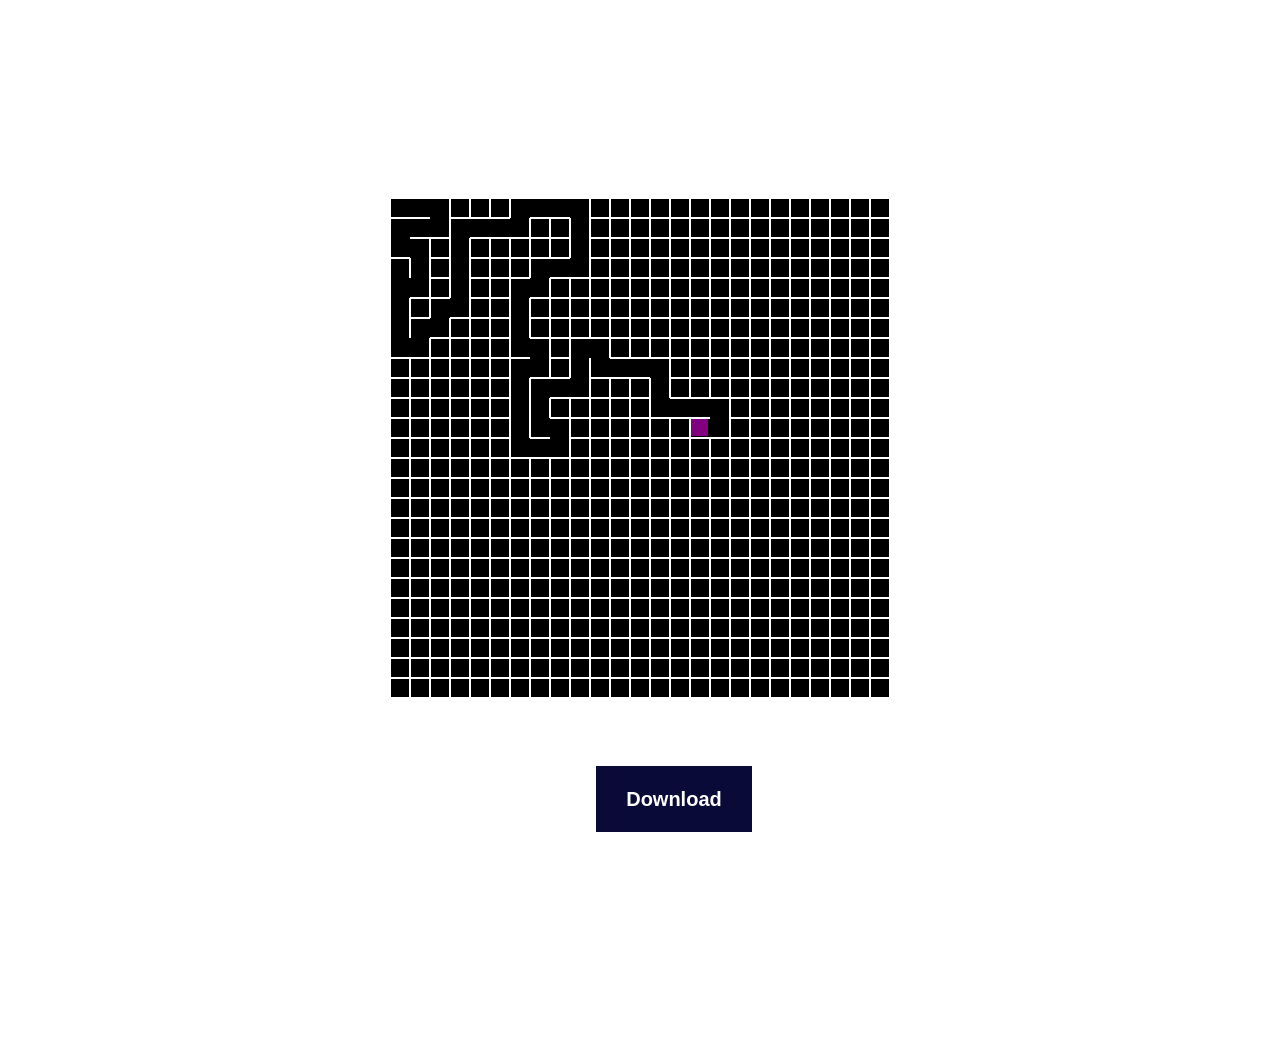
<file: index.html>
<!DOCTYPE html>
<html lang="en">
  <head>
    <meta http-equiv="Content-Type" content="text/html;charset="UTF-8" />
    <meta charset="UTF-8">
    <meta http-equiv="X-UA-Compatible" content="IE=edge">
    <meta name="viewport" content="width=device-width, initial-scale=1.0">
    <title>Maze</title>
    <link rel="stylesheet" href="style.css" />
  </head>

  <body style="margin: 0; padding: 0; height: 100vh; overflow: hidden">
    <div>
      <canvas id="canvas1"></canvas>
      <canvas id="canvas2"></canvas>

      <div
        class="mazeCanvas"
        style="
          position: absolute;
          top: 50%;
          left: 50%;
          transform: translate(-50%, -50%);
          min-width: 350px;
          height: auto;
        "
      >
        <canvas class="maze" id="canvas"></canvas>
      </div>
    </div>
    <center>
      <a id="download" download="image.png"
        ><button class="btn" type="button" onClick="download()">
          <h2>Download</h2>
        </button></a
      >
    </center>
    <!-- <script src="maze.js"></script>
    <script src="matrix.js"></script> -->
    <script src="m+m.js"></script>
  </body>
</html>
</file>
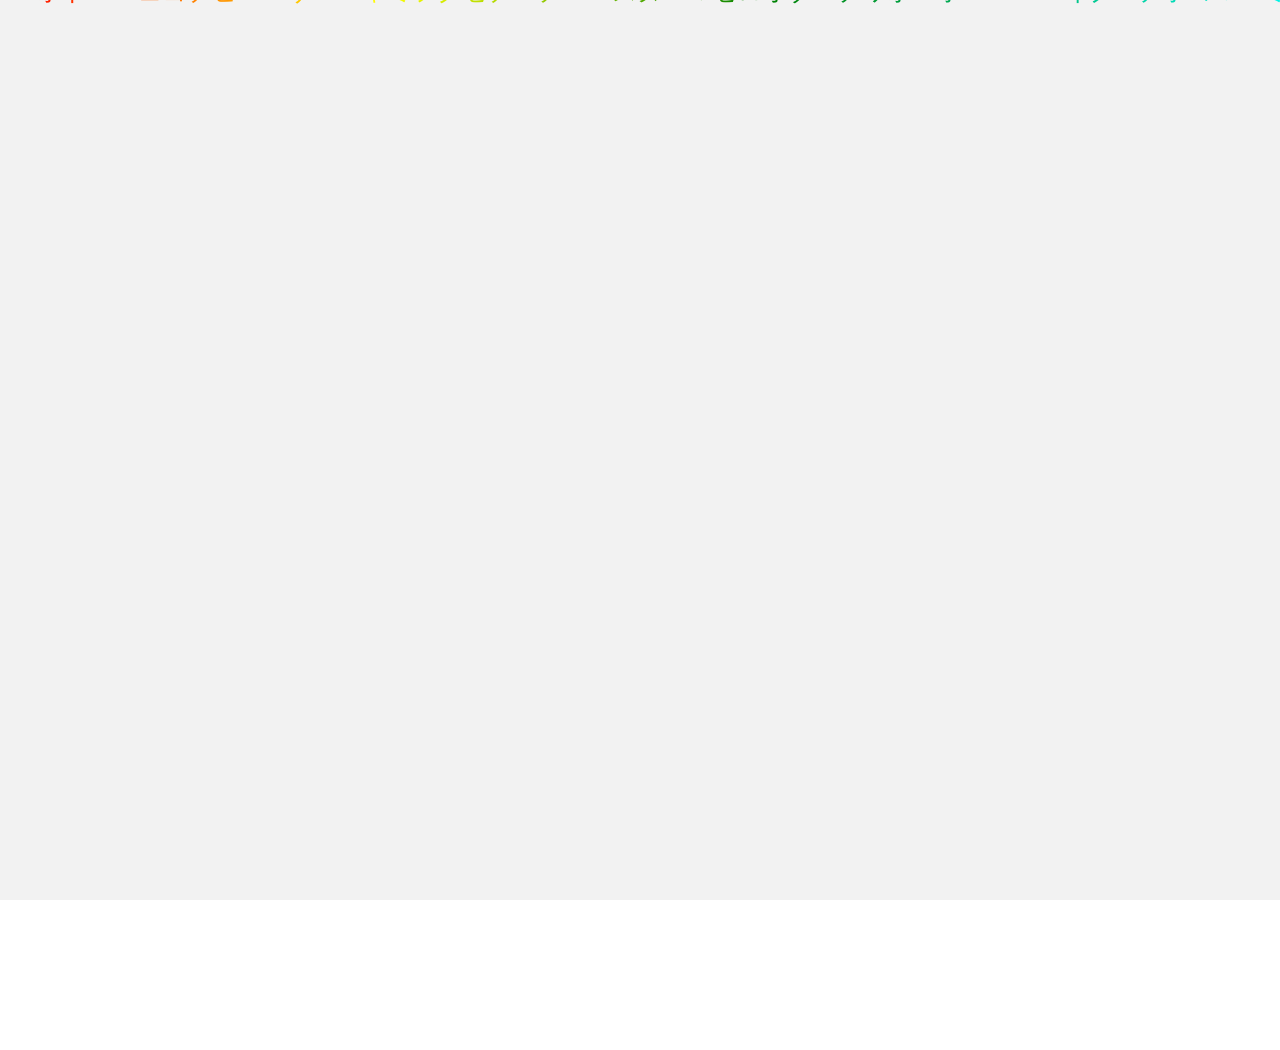
<file: test1.html>
<html>
  <head>
    <title>Matrix Rain Project</title>
    <link rel="stylesheet" href="style.css" />
    <meta http-equiv="Content-Type" content="text/html; charset=utf-8" />
  </head>
  <body style="margin: 0; padding: 0; height: 100vh; overflow: hidden">
    <canvas id="canvas1"></canvas>
    <canvas id="canvas2"></canvas>
    <script src="matrix.js"></script>
  </body>
</html>
</file>
<file: style.css>
.btn{
    /* transform: scale(1); */
    display: flex;
    justify-content: center;
    background-color: rgb(10, 10, 57);
    border: white solid 1px;
    /* border-radius: 5px; */
    color: white;
    padding: 5px 30px;
    position: absolute;
    top: 85%;
    left: 46.5%;
    /* transform: translate(-50%, -50%); */
    transition: all 200ms ease-in-out;
}
.btn:hover{
    transform: scale(1.1);
    color:green;
}
/* #canvas{
    opacity: 0.6;
} */
#download{
    display: flex;
    justify-content: center;
}
</file>
